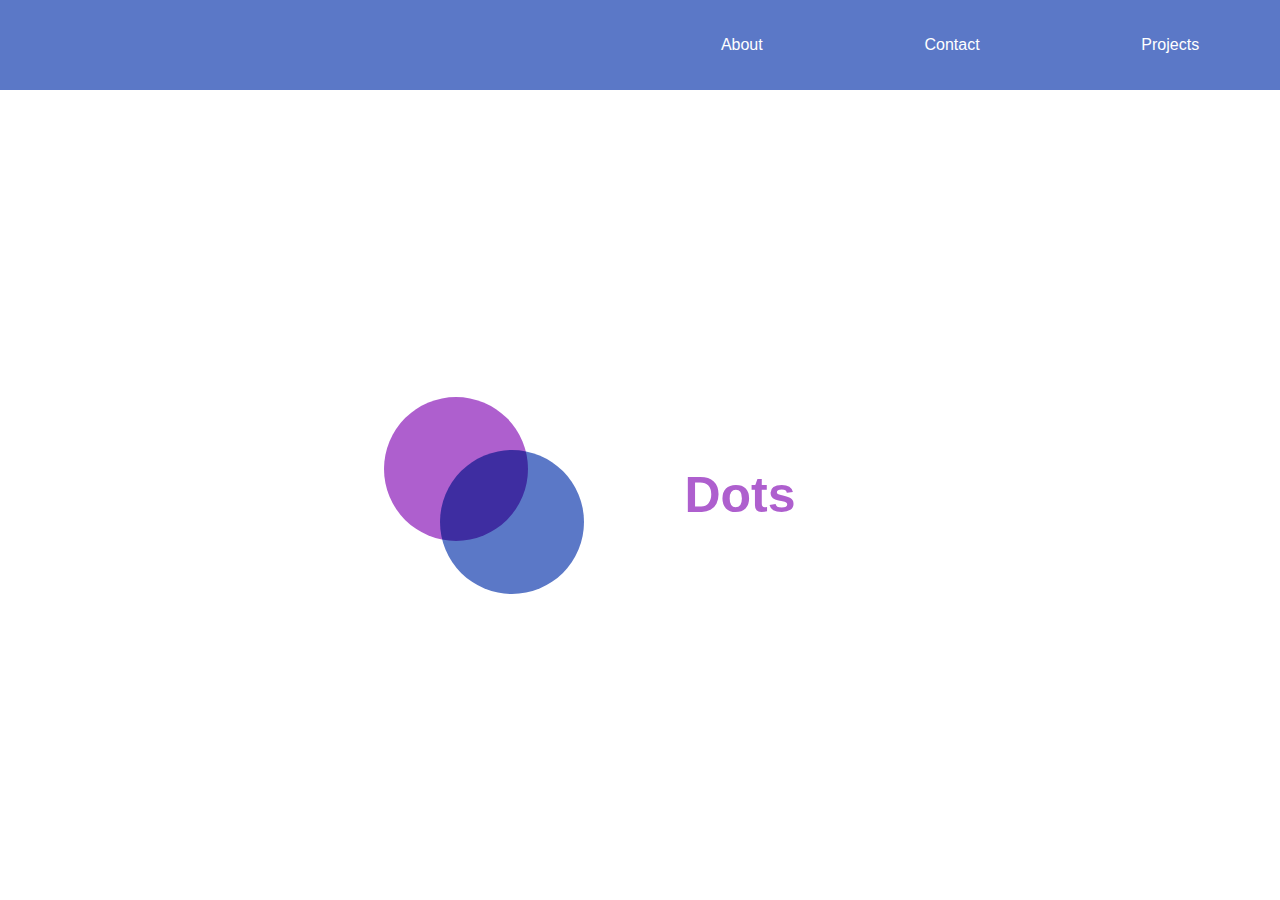
<file: animated-navbar/index.html>
<!DOCTYPE html>
<html lang="en">
  <head>
    <meta charset="UTF-8" />
    <meta name="viewport" content="width=device-width, initial-scale=1.0" />
    <meta http-equiv="X-UA-Compatible" content="ie=edge" />
    <link rel="stylesheet" href="style.css" />
    <title>Animated | Navbar</title>
  </head>
  <body>
    <nav>
      <div class="hamburger">
        <div class="line"></div>
        <div class="line"></div>
        <div class="line"></div>
      </div>

      <ul class="nav-links">
        <li><a href="#">About</a></li>
        <li><a href="#">Contact</a></li>
        <li><a href="#">Projects</a></li>
      </ul>
    </nav>

    <section class="landing">
        <img src="circles.svg" alt="dots">
        <h1>Dots</h1>
    </section>
    <script src="script.js"></script>
  </body>
</html>
</file>
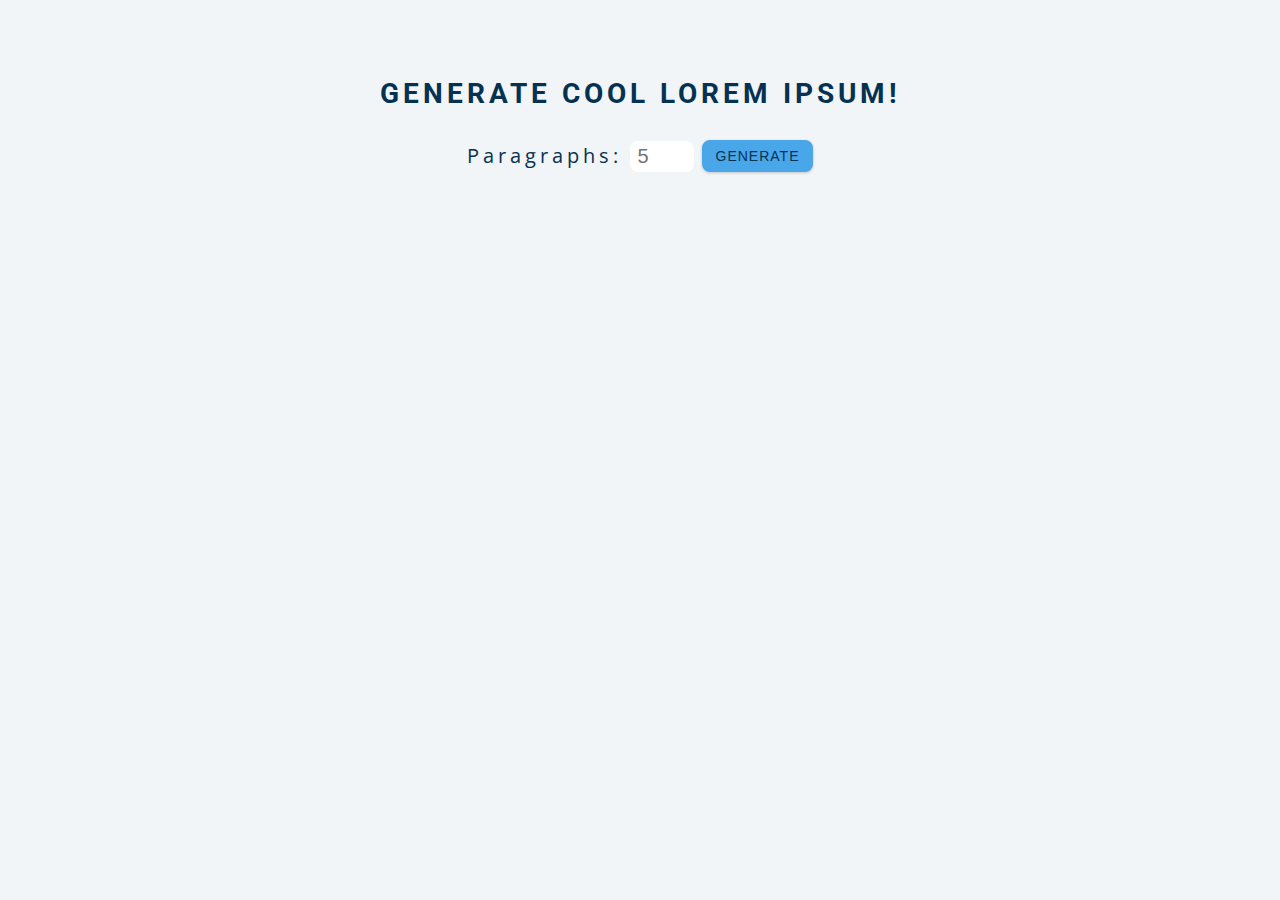
<file: cool-lorem/index.html>
<!DOCTYPE html>
<html lang="en">
  <head>
    <meta charset="UTF-8" />
    <meta name="viewport" content="width=device-width, initial-scale=1.0" />
    <title>Cool Lorem</title>
    <link rel="stylesheet" href="style.css" />
  </head>
  <body>
    <section class="section-center">
      <h3>Generate cool lorem ipsum!</h3>
      <form class="lorem-form">
        <label for="amount">paragraphs:</label>
        <input type="number" name="amount" id="amount" placeholder="5" />
        <button type="submit" class="btn">generate</button>
      </form>
      <article class="lorem-text"></article>
    </section>

    <script src="./script.js"></script>
  </body>
</html>
</file>
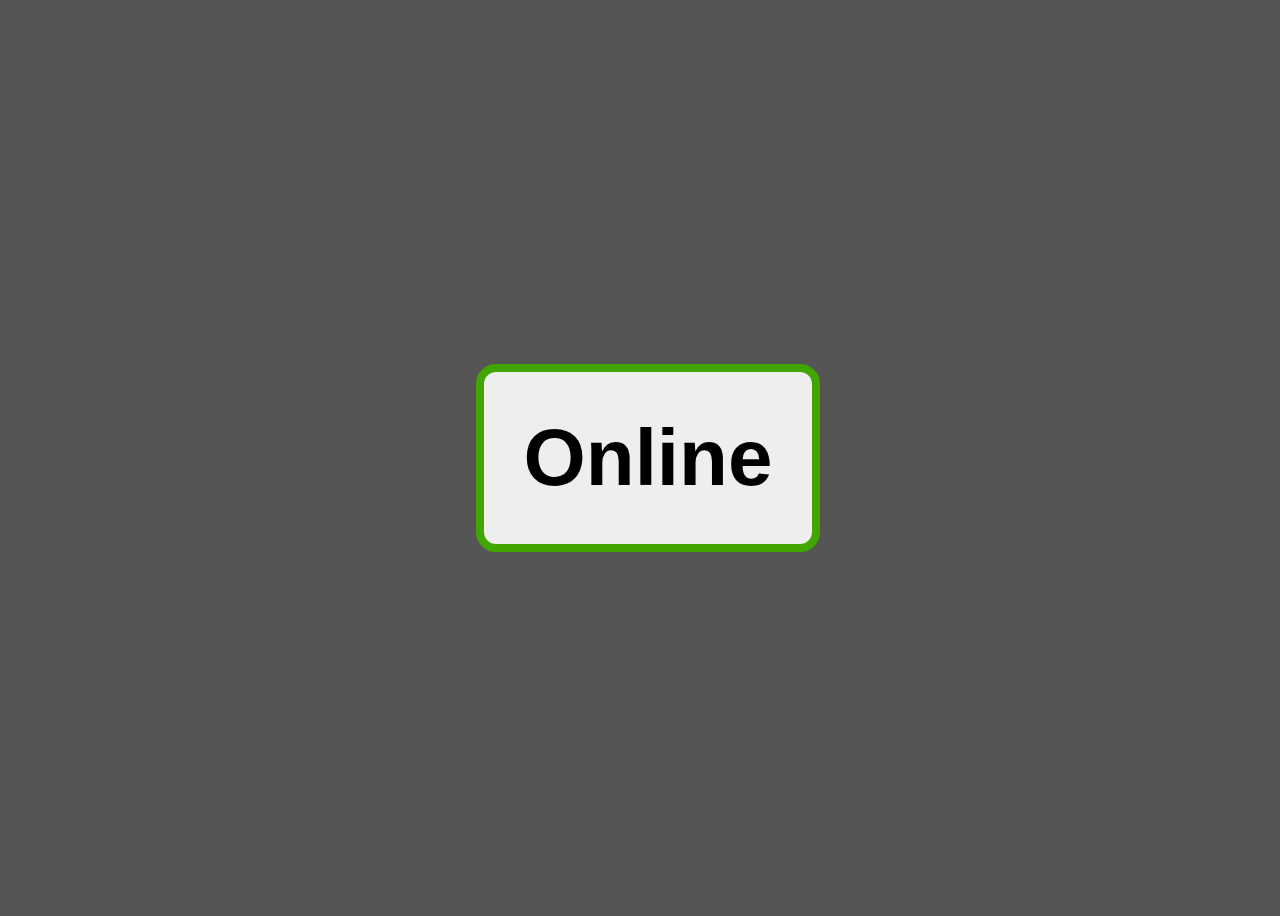
<file: detect-user-network-connection/index.html>
<!DOCTYPE html>
<html lang="en">
  <head>
    <meta charset="UTF-8" />
    <meta name="viewport" content="width=device-width, initial-scale=1.0" />
    <link rel="stylesheet" href="style.css" />
    <title>Network Checker</title>
  </head>
  <body>
    <div class="app">
      <h1 class="status">Hello</h1>
    </div>
    <script src="script.js"></script>
  </body>
</html>
</file>
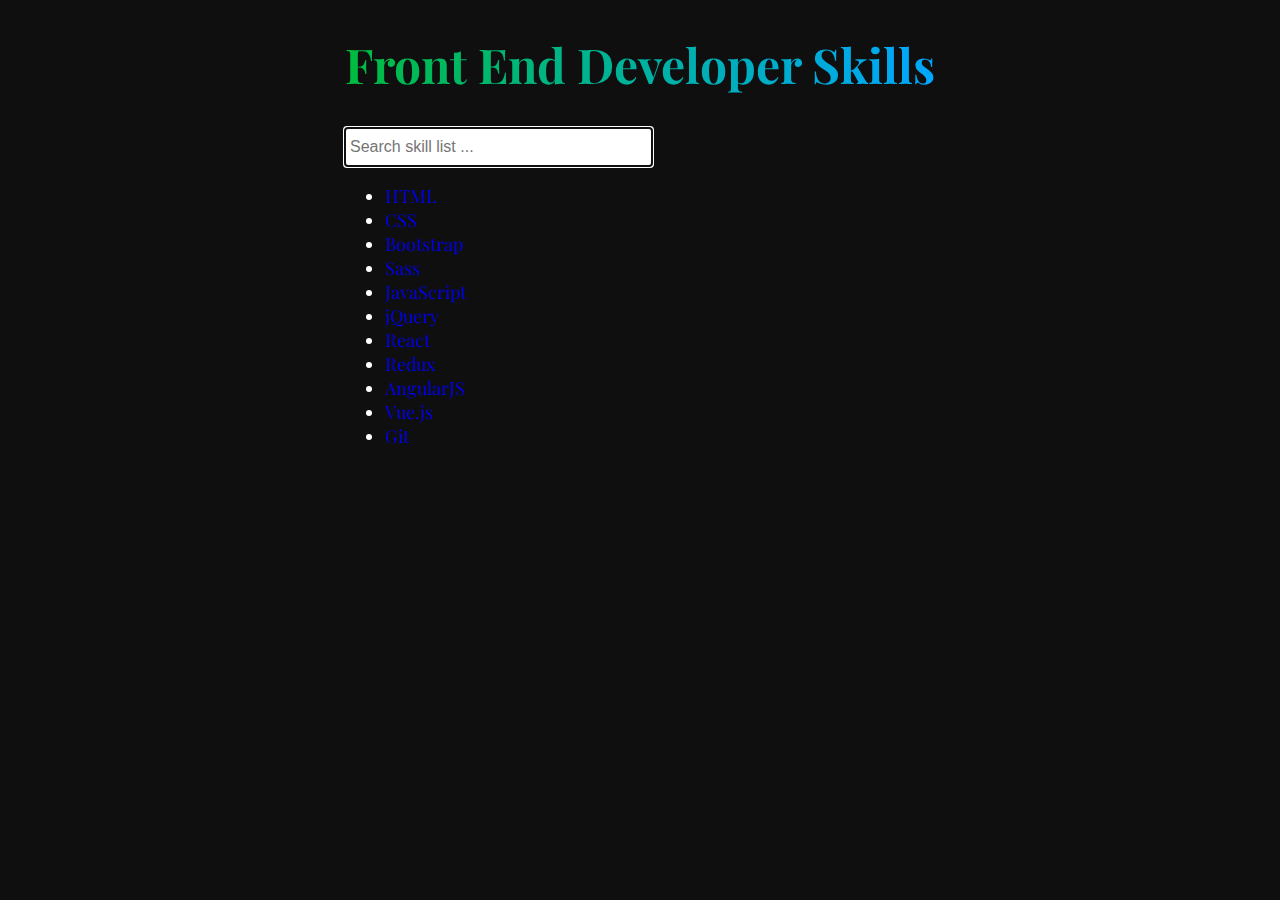
<file: filterable-list/index.html>
<!DOCTYPE html>
<html lang="en">
  <head>
    <meta charset="UTF-8" />
    <meta name="viewport" content="width=device-width, initial-scale=1.0" />
    <meta http-equiv="X-UA-Compatible" content="ie=edge" />
    <link rel="stylesheet" href="style.css" />
    <title>Filterable | List</title>
  </head>
  <body>
    <section>
      <div class="container">
        <h1>Front End Developer Skills</h1>

        <input
          type="text"
          class="custom-input"
          placeholder="Search skill list ..."
          autofocus
        />

        <ul class="custom-list">
          <li>
            <a href="https://en.wikipedia.org/wiki/HTML" target="_blank"
              >HTML</a
            >
          </li>
          <li>
            <a
              href="https://en.wikipedia.org/wiki/Cascading_Style_Sheets"
              target="_blank"
              >CSS</a
            >
          </li>
          <li>
            <a
              href="https://en.wikipedia.org/wiki/Bootstrap_(front-end_framework)"
              target="_blank"
              >Bootstrap</a
            >
          </li>
          <li>
            <a
              href="https://en.wikipedia.org/wiki/Sass_(stylesheet_language)"
              target="_blank"
              >Sass</a
            >
          </li>
          <li>
            <a href="https://en.wikipedia.org/wiki/JavaScript" target="_blank"
              >JavaScript</a
            >
          </li>
          <li>
            <a href="https://en.wikipedia.org/wiki/JQuery" target="_blank"
              >jQuery</a
            >
          </li>
          <li>
            <a
              href="https://en.wikipedia.org/wiki/React_(web_framework)"
              target="_blank"
              >React</a
            >
          </li>
          <li>
            <a
              href="https://en.wikipedia.org/wiki/Redux_(JavaScript_library)"
              target="_blank"
              >Redux</a
            >
          </li>
          <li>
            <a
              href="https://en.wikipedia.org/wiki/Angular_(web_framework)"
              target="_blank"
              >AngularJS</a
            >
          </li>
          <li>
            <a href="https://en.wikipedia.org/wiki/Vue.js" target="_blank"
              >Vue.js</a
            >
          </li>
          <li>
            <a href="https://en.wikipedia.org/wiki/Git" target="_blank">Git</a>
          </li>
        </ul>
      </div>
    </section>
    <script src="script.js"></script>
  </body>
</html>
</file>
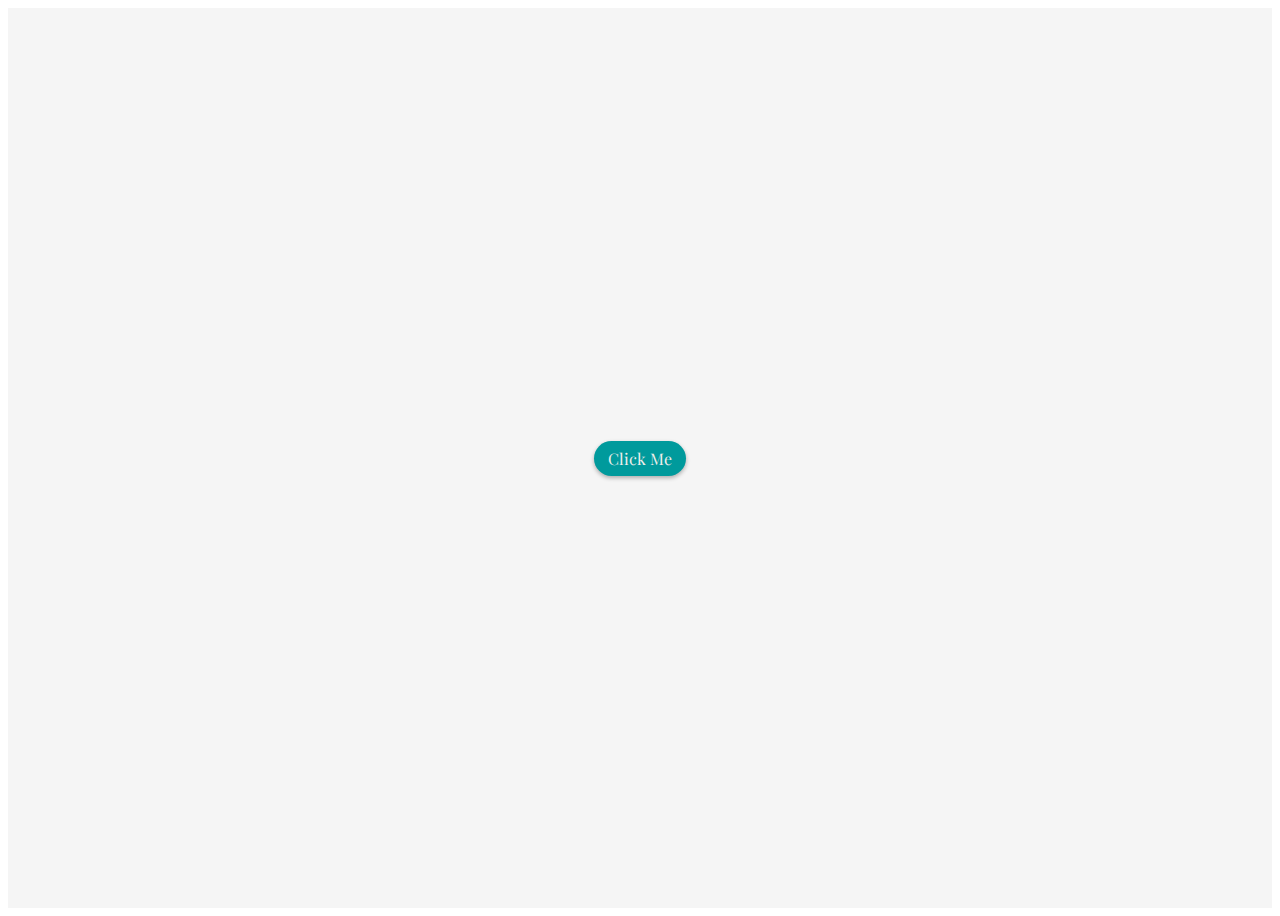
<file: modal-component/index.html>
<!DOCTYPE html>
<html lang="en">
  <head>
    <meta charset="UTF-8" />
    <meta name="viewport" content="width=device-width, initial-scale=1.0" />
    <meta http-equiv="X-UA-Compatible" content="ie=edge" />
    <link
      href="https://fonts.googleapis.com/css2?family=Playfair+Display:wght@400;700&display=swap"
      rel="stylesheet"
    />
    <link rel="stylesheet" href="style.css" />
    <title>Modal</title>
  </head>
  <body>
    <div class="container">
      <button id="open">Click Me</button>
      <div class="modal-container">
        <div class="modal">
          <h1>Lorem, Ipsum</h1>
          <p>
            Lorem ipsum, dolor sit amet consectetur adipisicing elit. Labore
            numquam officiis rerum repellendus ea laborum dolor tempore odio
            beatae tenetur, aut doloremque, deserunt alias quaerat perspiciatis!
            Ipsam quaerat quod officia!
          </p>
          <button id="close">Close</button>
        </div>
      </div>
    </div>
    <script src="script.js"></script>
  </body>
</html>
</file>
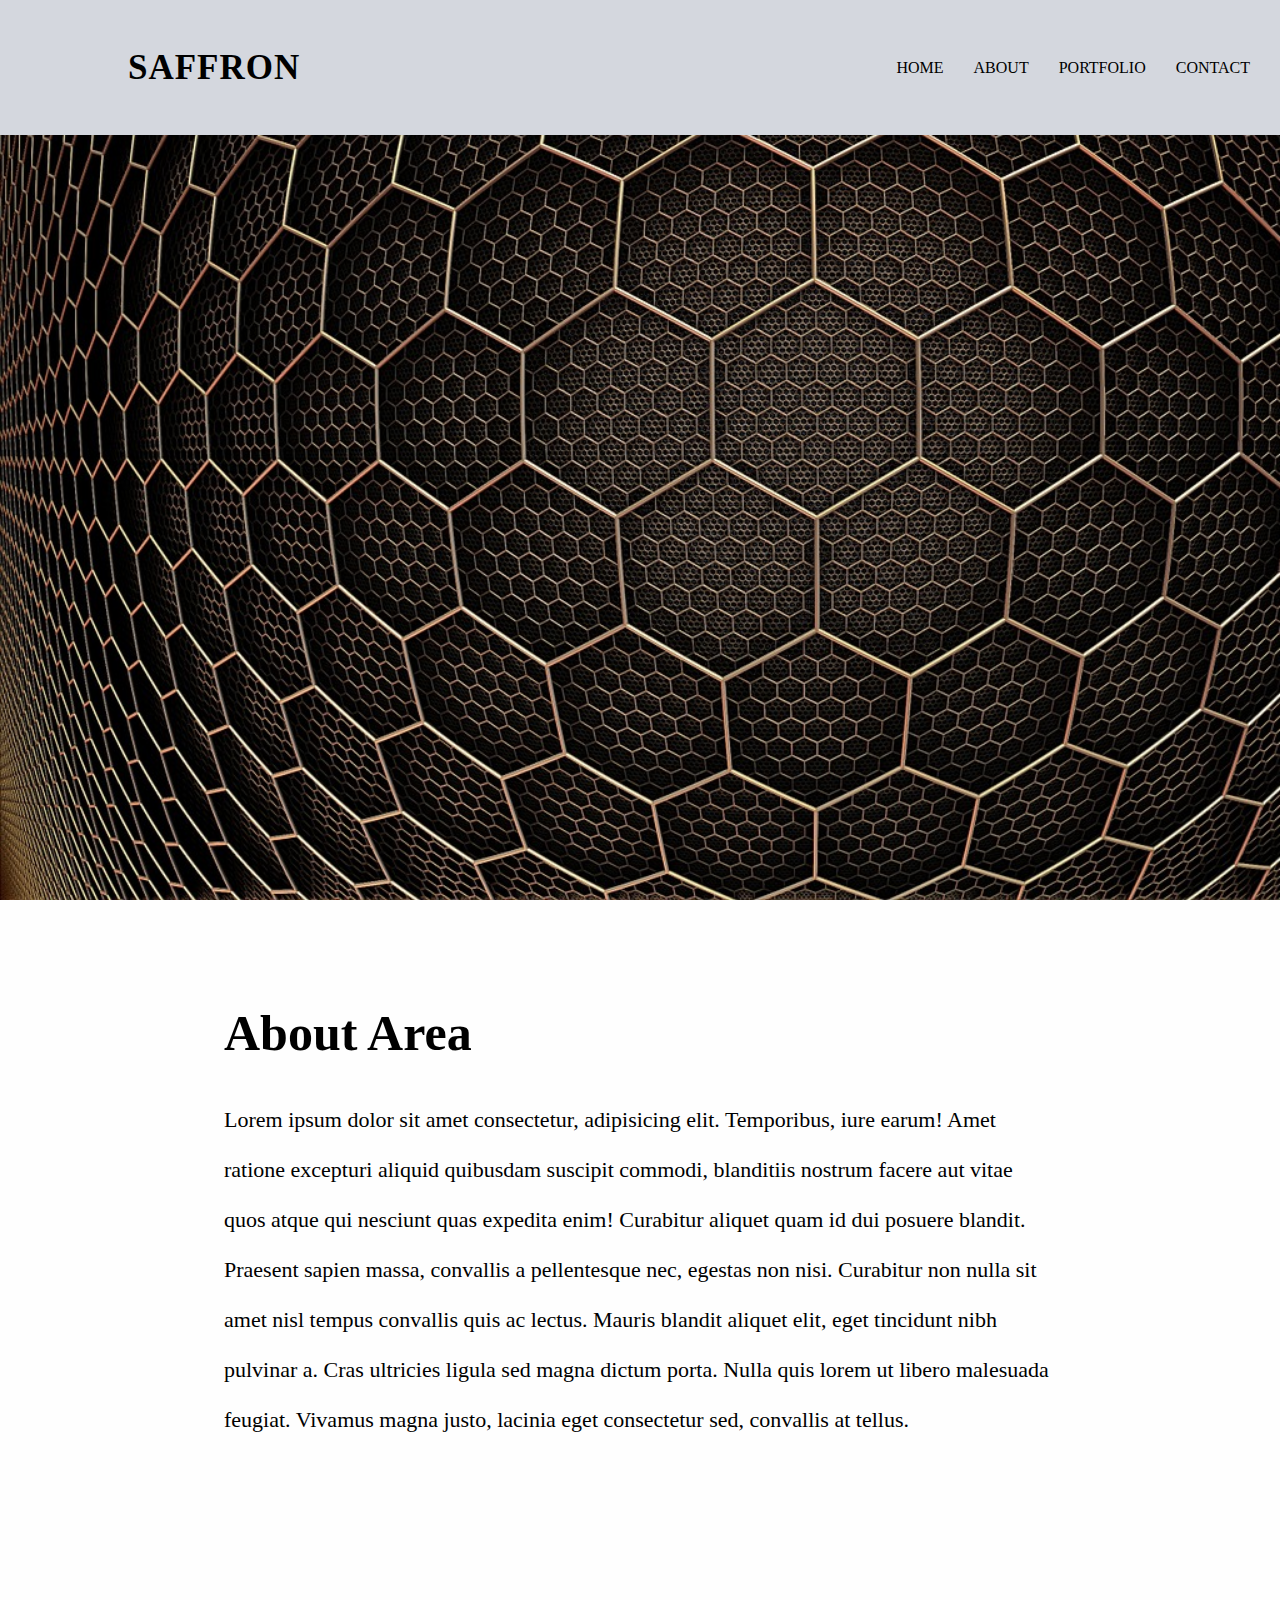
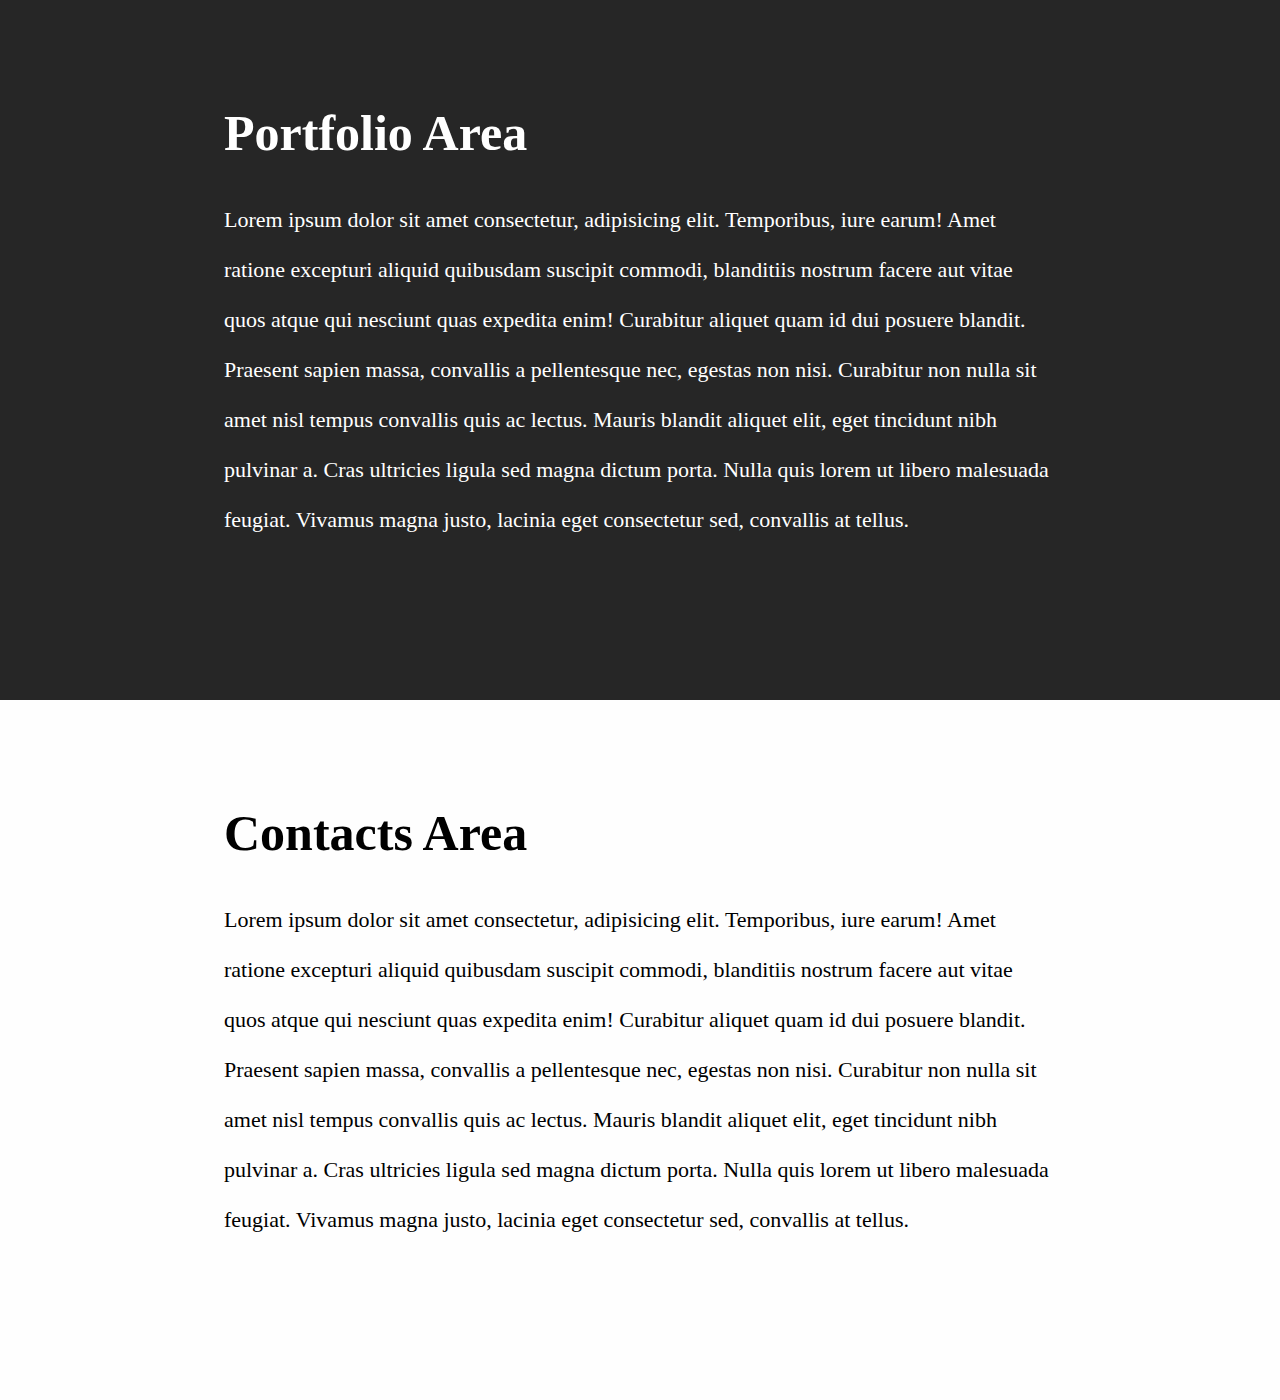
<file: sticky-navbar/index.html>
<!DOCTYPE html>
<html lang="en">
  <head>
    <meta charset="UTF-8" />
    <meta name="viewport" content="width=device-width, initial-scale=1.0" />
    <link rel="stylesheet" href="style.css" />
    <title>Sticky | Navbar</title>
  </head>
  <body>
    <div class="navbar">
      <a href="#" class="logo">Saffron</a>
      <ul class="nav">
        <li><a href="#home">Home</a></li>
        <li><a href="#about">About</a></li>
        <li><a href="#portfolio">Portfolio</a></li>
        <li><a href="#contact">Contact</a></li>
      </ul>
    </div>

    <div class="banner-area" id="home">
      </div>
    </div>
    <div class="about-area" id="about">
    <div class="text-part">
      <h1>About Area</h1>
      <p>
        Lorem ipsum dolor sit amet consectetur, adipisicing elit. Temporibus,
        iure earum! Amet ratione excepturi aliquid quibusdam suscipit commodi,
        blanditiis nostrum facere aut vitae quos atque qui nesciunt quas
        expedita enim! Curabitur aliquet quam id dui posuere blandit. Praesent
        sapien massa, convallis a pellentesque nec, egestas non nisi. Curabitur
        non nulla sit amet nisl tempus convallis quis ac lectus. Mauris blandit
        aliquet elit, eget tincidunt nibh pulvinar a. Cras ultricies ligula sed
        magna dictum porta. Nulla quis lorem ut libero malesuada feugiat.
        Vivamus magna justo, lacinia eget consectetur sed, convallis at tellus.
      </p>
    </div>
    </div>
    <div class="portfolio-area" id="portfolio">
    <div class="text-part">
      <h1>Portfolio Area</h1>
      <p>
        Lorem ipsum dolor sit amet consectetur, adipisicing elit. Temporibus,
        iure earum! Amet ratione excepturi aliquid quibusdam suscipit commodi,
        blanditiis nostrum facere aut vitae quos atque qui nesciunt quas
        expedita enim! Curabitur aliquet quam id dui posuere blandit. Praesent
        sapien massa, convallis a pellentesque nec, egestas non nisi. Curabitur
        non nulla sit amet nisl tempus convallis quis ac lectus. Mauris blandit
        aliquet elit, eget tincidunt nibh pulvinar a. Cras ultricies ligula sed
        magna dictum porta. Nulla quis lorem ut libero malesuada feugiat.
        Vivamus magna justo, lacinia eget consectetur sed, convallis at tellus.
      </p>
    </div>
    </div>
    <div class="contact-area" id="contact">
    <div class="text-part">
      <h1>Contacts Area</h1>
      <p>
        Lorem ipsum dolor sit amet consectetur, adipisicing elit. Temporibus,
        iure earum! Amet ratione excepturi aliquid quibusdam suscipit commodi,
        blanditiis nostrum facere aut vitae quos atque qui nesciunt quas
        expedita enim! Curabitur aliquet quam id dui posuere blandit. Praesent
        sapien massa, convallis a pellentesque nec, egestas non nisi. Curabitur
        non nulla sit amet nisl tempus convallis quis ac lectus. Mauris blandit
        aliquet elit, eget tincidunt nibh pulvinar a. Cras ultricies ligula sed
        magna dictum porta. Nulla quis lorem ut libero malesuada feugiat.
        Vivamus magna justo, lacinia eget consectetur sed, convallis at tellus.
      </p>
    </div>
    </div>
  </body>
</html>
</file>
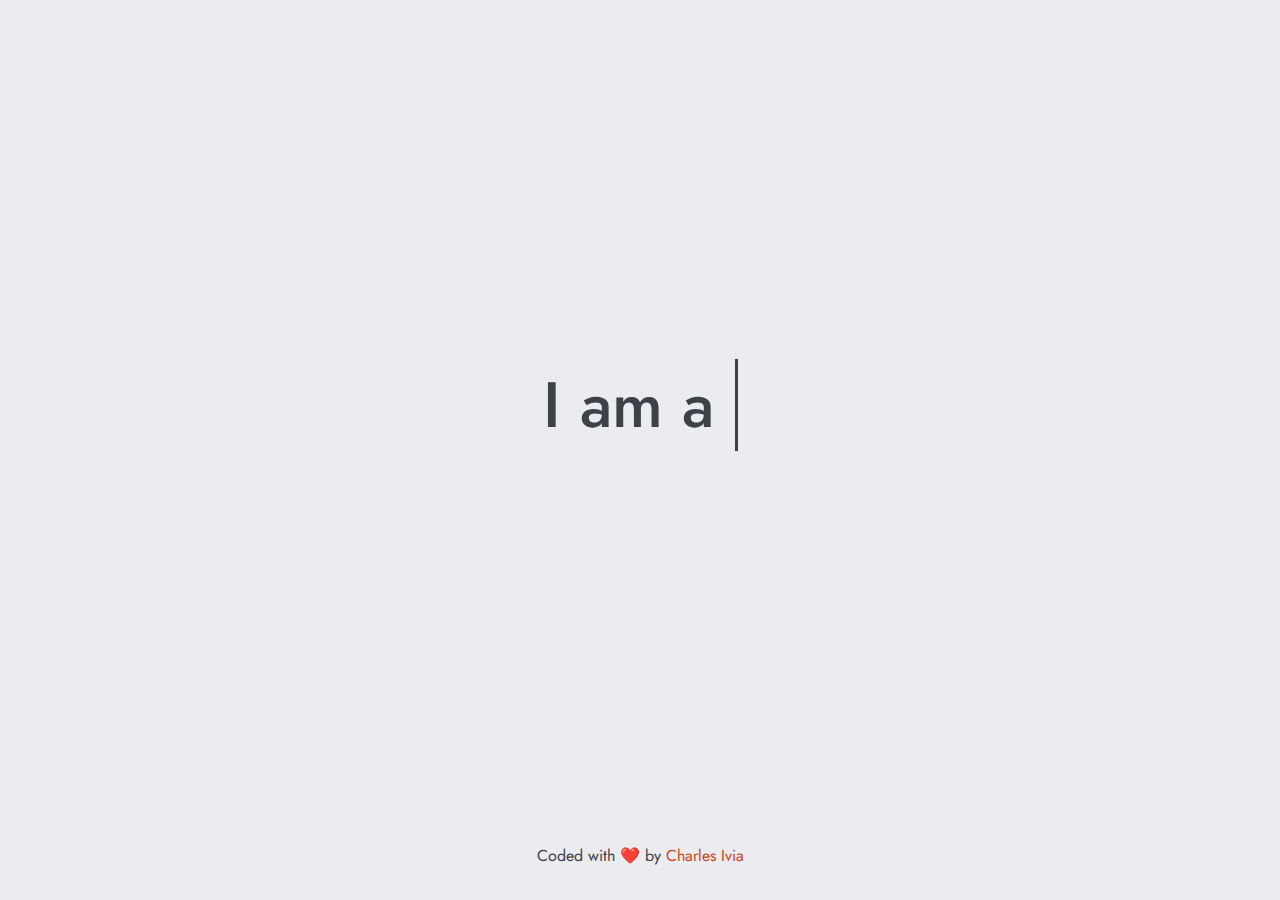
<file: typing-effect/index.html>
<!DOCTYPE html>
<html lang="en">
  <head>
    <meta charset="UTF-8" />
    <meta name="viewport" content="width=device-width, initial-scale=1.0" />
    <meta http-equiv="X-UA-Compatible" content="ie=edge" />
    <link
      href="https://fonts.googleapis.com/css2?family=Jost:wght@400;500&display=swap"
      rel="stylesheet"
    />
    <link rel="stylesheet" href="style.css" />
    <title>Typing Effect</title>
  </head>
  <body>
    <section>
      <p>
        I am a <span class="typed-text"></span
        ><span class="cursor">&nbsp;</span>
      </p>
    </section>
    <footer>
      <p>
        Coded with ❤️ by
        <a
          href="https://charlesivia.github.io/dev-portfolio/"
          target="_blank"
        >Charles Ivia</a>
      </p>
    </footer>
    <script src="script.js"></script>
  </body>
</html>
</file>
<file: cool-lorem/style.css>
/*
=============== 
Fonts
===============
*/
@import url("https://fonts.googleapis.com/css?family=Open+Sans|Roboto:400,700&display=swap");

/*
=============== 
Variables
===============
*/

:root {
  /* dark shades of primary color*/
  --clr-primary-1: hsl(205, 86%, 17%);
  --clr-primary-2: hsl(205, 77%, 27%);
  --clr-primary-3: hsl(205, 72%, 37%);
  --clr-primary-4: hsl(205, 63%, 48%);
  /* primary/main color */
  --clr-primary-5: #49a6e9;
  /* lighter shades of primary color */
  --clr-primary-6: hsl(205, 89%, 70%);
  --clr-primary-7: hsl(205, 90%, 76%);
  --clr-primary-8: hsl(205, 86%, 81%);
  --clr-primary-9: hsl(205, 90%, 88%);
  --clr-primary-10: hsl(205, 100%, 96%);
  /* darkest grey - used for headings */
  --clr-grey-1: hsl(209, 61%, 16%);
  --clr-grey-2: hsl(211, 39%, 23%);
  --clr-grey-3: hsl(209, 34%, 30%);
  --clr-grey-4: hsl(209, 28%, 39%);
  /* grey used for paragraphs */
  --clr-grey-5: hsl(210, 22%, 49%);
  --clr-grey-6: hsl(209, 23%, 60%);
  --clr-grey-7: hsl(211, 27%, 70%);
  --clr-grey-8: hsl(210, 31%, 80%);
  --clr-grey-9: hsl(212, 33%, 89%);
  --clr-grey-10: hsl(210, 36%, 96%);
  --clr-white: #fff;
  --clr-red-dark: hsl(360, 67%, 44%);
  --clr-red-light: hsl(360, 71%, 66%);
  --clr-green-dark: hsl(125, 67%, 44%);
  --clr-green-light: hsl(125, 71%, 66%);
  --clr-black: #222;
  --ff-primary: "Roboto", sans-serif;
  --ff-secondary: "Open Sans", sans-serif;
  --transition: all 0.3s linear;
  --spacing: 0.25rem;
  --radius: 0.5rem;
  --light-shadow: 0 5px 15px rgba(0, 0, 0, 0.1);
  --dark-shadow: 0 5px 15px rgba(0, 0, 0, 0.2);
  --max-width: 1170px;
  --fixed-width: 620px;
}
/*
=============== 
Global Styles
===============
*/

*,
::after,
::before {
  margin: 0;
  padding: 0;
  box-sizing: border-box;
}
body {
  font-family: var(--ff-secondary);
  background: var(--clr-grey-10);
  color: var(--clr-grey-1);
  line-height: 1.5;
  font-size: 0.875rem;
}
ul {
  list-style-type: none;
}
a {
  text-decoration: none;
}
img:not(.logo) {
  width: 100%;
}
img {
  display: block;
}

h1,
h2,
h3,
h4 {
  letter-spacing: var(--spacing);
  text-transform: capitalize;
  line-height: 1.25;
  margin-bottom: 0.75rem;
  font-family: var(--ff-primary);
}
h1 {
  font-size: 3rem;
}
h2 {
  font-size: 2rem;
}
h3 {
  font-size: 1.25rem;
}
h4 {
  font-size: 0.875rem;
}
p {
  margin-bottom: 1.25rem;
  color: var(--clr-grey-5);
}
@media screen and (min-width: 800px) {
  h1 {
    font-size: 4rem;
  }
  h2 {
    font-size: 2.5rem;
  }
  h3 {
    font-size: 1.75rem;
  }
  h4 {
    font-size: 1rem;
  }
  body {
    font-size: 1rem;
  }
  h1,
  h2,
  h3,
  h4 {
    line-height: 1;
  }
}
/*  global classes */

.btn {
  text-transform: uppercase;
  background: var(--clr-primary-5);
  color: var(--clr-primary-1);
  padding: 0.375rem 0.75rem;
  letter-spacing: 1px;
  display: inline-block;
  transition: var(--transition);
  font-size: 0.875rem;
  border: 2px solid var(--clr-primary-5);
  cursor: pointer;
  box-shadow: 0 1px 3px rgba(0, 0, 0, 0.2);
  border-radius: var(--radius);
}
.btn:hover {
  color: var(--clr-primary-5);
  background: var(--clr-primary-8);
  border-color: var(--clr-primary-8);
}
/* section */
.section {
  padding: 5rem 0;
}

.section-center {
  width: 90vw;
  margin: 0 auto;
  max-width: 40rem;
  margin-top: 5rem;
  text-align: center;
}
@media screen and (min-width: 992px) {
  .section-center {
    width: 95vw;
  }
}
main {
  min-height: 100vh;
  display: grid;
  place-items: center;
}
/*
=============== 
Lorem Ipsum
===============
*/
h3 {
  text-transform: uppercase;
  color: var(--clr-primary-1);
}
.lorem-form {
  text-transform: capitalize;
  letter-spacing: var(--spacing);
  margin-top: 2rem;
  margin-bottom: 4rem;
  display: flex;
  justify-content: center;
  align-items: center;
}
label {
  font-size: 1.25rem;
  color: var(--clr-primary-1);
}
input {
  padding: 0.25rem 0.5rem;

  width: 4rem;
  border-radius: var(--radius);
  border: none;
  margin: 0 0.5rem;
  font-size: 1.25rem;
}
button {
  background: var(--clr-primary-10);
}
.result {
  margin-bottom: 2rem;
}
</file>
<file: detect-user-network-connection/style.css>
body {
  background-color: #555;
}

.app {
  height: 100vh;
  width: 100vw;
  display: flex;
  justify-content: center;
  align-items: center;
  font-family: "Segoe UI", Tahoma, Geneva, Verdana, sans-serif;
}

.status {
  padding: 40px;
  min-width: 120px;
  border-radius: 20px;
  background-color: #eee;
  text-align: center;
  font-size: 80px;
}

.status.online {
  border: 8px solid #41a700;
}

.status.offline {
  border: 8px solid #f15c4f;
  color: #f15c4f;
}
</file>
<file: filterable-list/style.css>
@import url("https://fonts.googleapis.com/css?family=Playfair+Display:400,700&display=swap");

body {
  margin: 0;
  font-family: "Playfair Display", sans-serif;
  background-color: rgb(15, 15, 15);
  color: white;
  font-size: 18px;
  display: flex;
  justify-content: center;
  align-items: center;
}

h1 {
  font-size: 3rem;
  font-weight: 700;
  background: linear-gradient(to left, #00a7ff 0%, #00bc3f 100%);
  background-clip: text;
  -webkit-background-clip: text;
  -webkit-text-fill-color: transparent;
}

.custom-input {
  border: none;
  height: 4vh;
  padding-left: 5px;
  min-width: 300px;
  font-size: 16px;
  border-radius: 2.5px;
}

.custom-list a {
  margin-bottom: 7px;
  text-decoration: none;
}

@media (max-width: 576px) {
  section {
    padding-left: 10px;
  }
  h1 {
    font-size: 2.25rem;
  }
}
</file>
<file: modal-component/style.css>
.container {
  font-family: "Playfair Display", sans-serif;
  display: flex;
  flex-direction: column;
  align-items: center;
  justify-content: center;
  height: 100vh;
  background-color: whitesmoke;
}

.modal-container {
  display: none;
}

.modal {
  width: 600px;
  max-width: 85%;
  background-color: white;
  padding: 1rem;
  box-shadow: 0 2px 4px rgba(0, 0, 0, 0.6);
  margin: 0 auto;
  border-radius: 7.5px;
}

h1 {
  color: #202329;
}
p {
  color: #40434a;
}

button {
  cursor: pointer;
  font-size: 1rem;
  color: #202329;
  font-family: "Playfair Display", serif;
  border: none;
  background: #009a9c;
  color: #efeeeb;
  padding: 7px 14px;
  border-radius: 25px;
  outline: none;
  box-shadow: 0 2px 4px rgba(0, 0, 0, 0.3);
}

#close {
    float: right;
    background: rgb(221, 46, 46);
}
</file>
<file: sticky-navbar/style.css>
body {
  margin: 0;
  padding: 0;
  font-family: Poppins;
}

.navbar {
  position: fixed;
  display: flex;
  justify-content: center;
  align-items: center;
  flex-direction: row;
  flex-wrap: wrap;
  background-color: #d4d7de;
  width: 100%;
  height: 15vh;
  z-index: 1;
}

.nav {
  display: flex;
  justify-content: right;
  list-style: none;
  margin-right: 15px;
}

.logo {
  flex: 1 1 auto;
  margin-left: 10%;
  text-transform: uppercase;
  letter-spacing: 1px;
  font-weight: bold;
  font-size: 35px;
}

a {
  margin: 15px;
  color: #000;
  text-decoration: none;
  text-transform: uppercase;
}

a:hover {
  color: #000;
}

.banner-area {
  position: relative;
  background-image: url(smoky.jpg);
  width: 100%;
  height: 100vh;
  background-repeat: no-repeat;
  -webkit-background-size: cover;
  background-size: cover;
}
.about-area,
.portfolio-area,
.contact-area {
  position: relative;
  display: flex;
  justify-content: center;
  align-items: center;
  flex-wrap: wrap;
  flex-direction: row;
  width: 100%;
  height: 700px;
}

.text-part {
  width: 65%;
  height: 80%;
}

h1 {
  font-size: 50px;
  font-family: Audiowide;
}

p {
  font-size: 22px;
  line-height: 50px;
}

.about-area {
  background: #fefefe;
}
.portfolio-area {
  background: #262626;
  color: white;
}
.contact-area {
  background: #fefefe;
}

html {
  scroll-behavior: smooth;
}
</file>
<file: typing-effect/style.css>
/* Initial */
:root {
  --cream: #eaecef;
  --dark: #3e4147;
  --orange: #cc4425;
}

* {
  margin: 0;
  padding: 0;
  box-sizing: border-box;
}

html {
  font-size: 10px;
}

body {
  font-family: "Jost", sans-serif;
  background: var(--cream);
  color: var(--dark);
}

/* Section */

section {
  height: 90vh;
  display: flex;
  align-items: center;
  justify-content: center;
}

section p {
  font-size: 6.4rem;
  font-weight: 500;
}

.typed-text {
  color: var(--orange);
}

.cursor {
  width: 0.3rem;
  background-color: var(--dark);
  display: inline-block;
  margin-left: 0.2rem;
  animation: blink 1s infinite;
}

.cursor.typing {
  animation: none;
}

/* Footer */

footer {
  display: flex;
  justify-content: center;
  align-items: center;
  height: 10vh;
  font-size: 1.6rem;
}

footer a {
  color: var(--orange);
  text-decoration: none;
}

/* Animation */

@keyframes blink {
  0% {
    background: var(--dark);
  }

  50% {
    background: var(--cream);
  }
  100% {
    background: var(--dark);
  }
}

/* Responsiveness */

@media screen and (max-width: 768px) {
  section p {
    font-size: 3rem;
  }
}
</file>
<file: animated-navbar/style.css>
/* Reset intitial styles */

* {
  margin: 0;
  padding: 0;
  box-sizing: border-box;
}

/* Initial navbar and body styling */

body {
  font-family: sans-serif;
}

nav {
  height: 10vh;
  background: #5b78c7;
}

.nav-links {
  display: flex;
  list-style: none;
  width: 50%;
  height: 100%;
  justify-content: space-around;
  align-items: center;

  /* Move links to the right */
  margin-left: auto;
}

.nav-links li a {
  color: white;
  text-decoration: none;
  font-size: 16px;
}

/* Landing styling */

.landing {
  height: 90vh;
  display: flex;
  justify-content: center;
  align-items: center;
}

.landing h1 {
  margin: 100px;
  font-size: 50px;
  color: #ae5fce;
}

/* Mobile responsiveness  */

@media screen and (max-width: 768px) {
  .line {
    width: 30px;
    height: 3px;
    background: white;
    margin: 0px 5px 5px 5px;
  }

  nav {
    position: relative;
  }

  .hamburger {
    position: absolute;
    cursor: pointer;
    right: 5%;
    top: 50%;
    transform: translate(-5%, -50%);
    z-index: 2;
  }

  .nav-links {
    position: fixed;
    background: #5b78c7;
    height: 100vh;
    width: 100%;
    flex-direction: column;
    clip-path: circle(100px at 90% -10%);
    -webkit-clip-path: circle(100px at 90% -10%);
    transition: all 1s ease-out;
    pointer-events: none;
  }

  .nav-links.open {
    clip-path: circle(1000px at 90% -10%);
    -webkit-clip-path: circle(1000px at 90% -10%);
    pointer-events: all;
  }

  .landing {
    flex-direction: column;
  }

  .nav-links li {
    opacity: 0;
  }

  .nav-links li a {
    font-size: 20px;
  }

  .nav-links li:nth-child(1) {
    transition: all 0.5s ease 0.2s;
  }
  .nav-links li:nth-child(2) {
    transition: all 0.5s ease 0.4s;
  }
  .nav-links li:nth-child(3) {
    transition: all 0.5s ease 0.6s;
  }

  li.fade {
    opacity: 1;
  }
}
</file>
